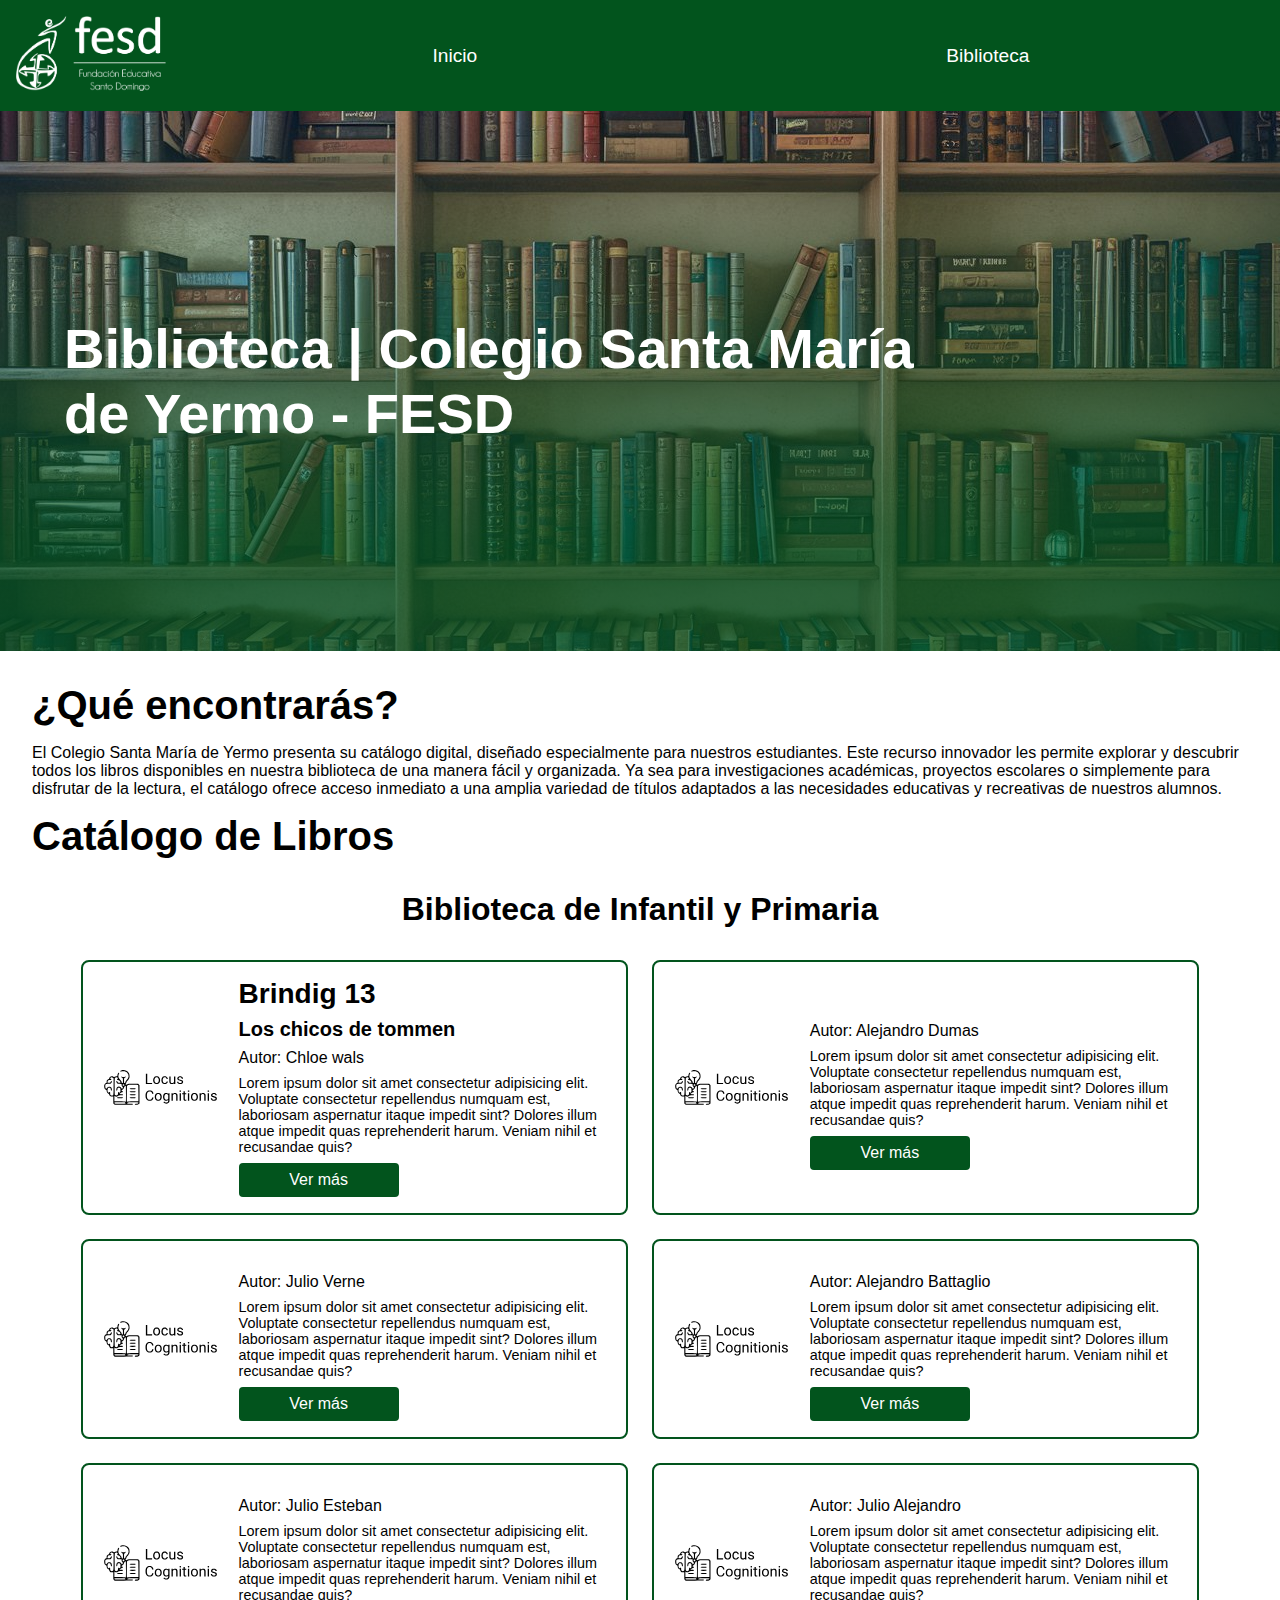
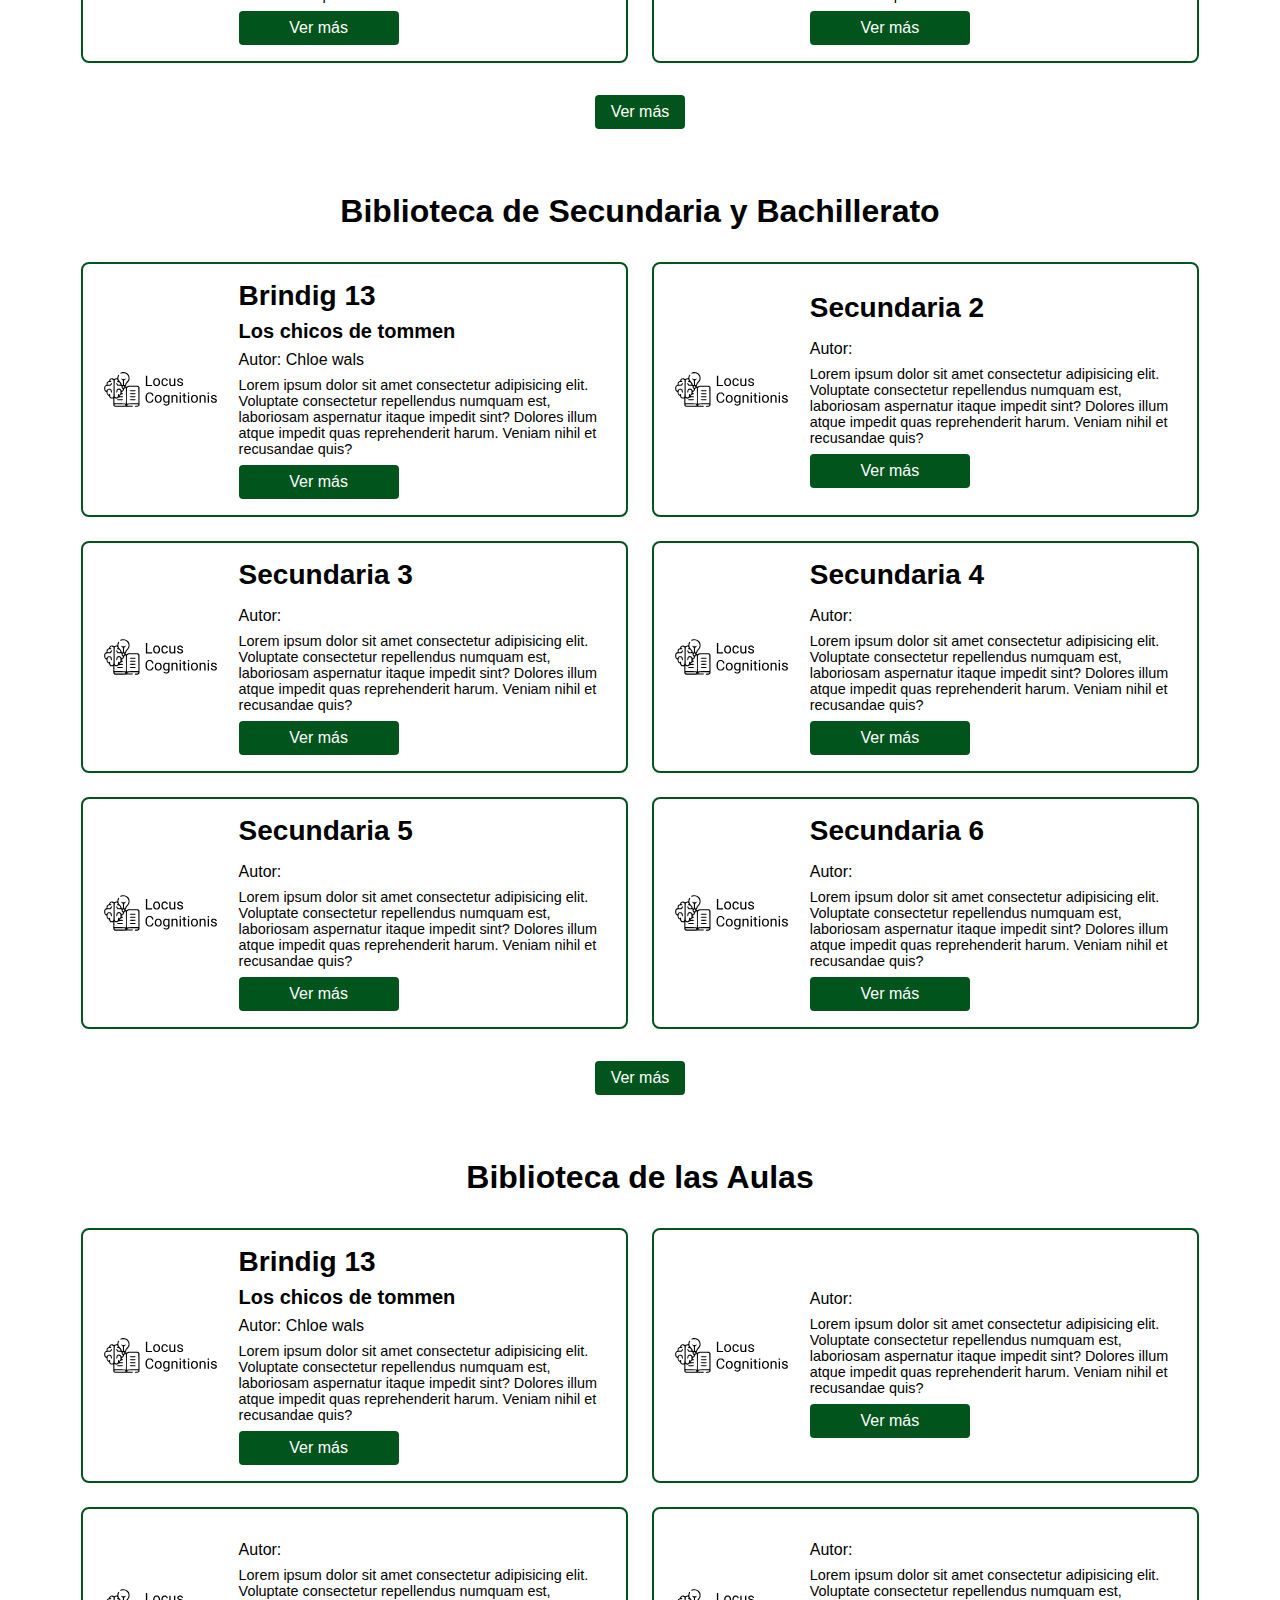
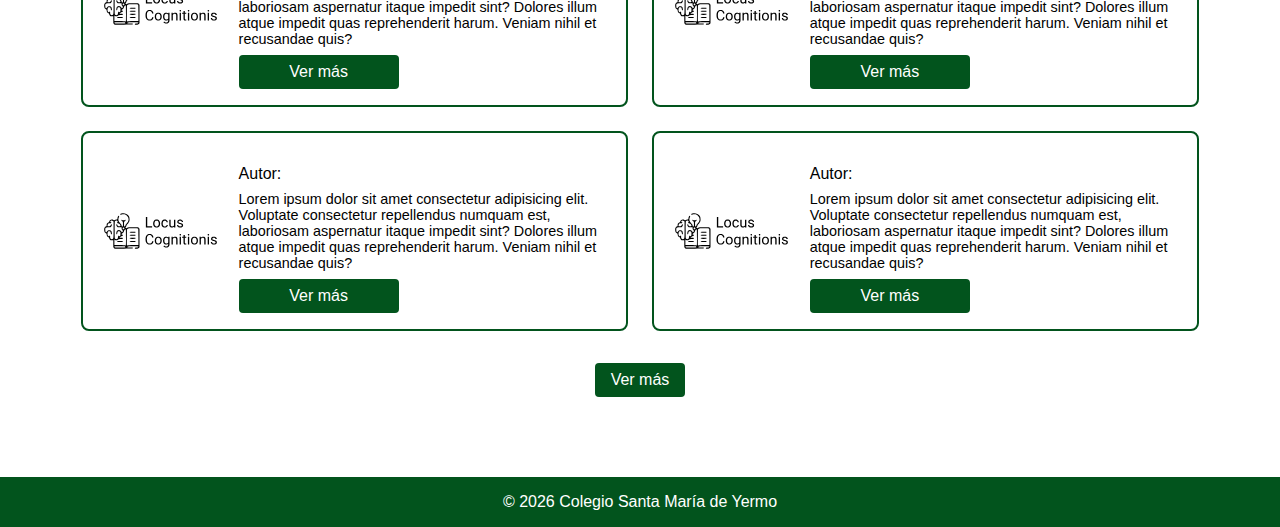
<file: index.html>
<!DOCTYPE html>
<html lang="es">

<head>
    <meta charset="UTF-8">
    <meta name="viewport" content="width=device-width, initial-scale=1.0">
    <title>Biblioteca | Colegio Santa María de Yermo - FESD</title>
    <link rel="stylesheet" href="/assets/css/style.css">
    <link rel="shortcut icon" href="/assets/img/logo/favicon.png" type="image/x-icon">
</head>

<body>
    <!-- START HEADER -->
    <header class="header">
        <!-- Logo -->
        <div class="header__logo">
            <a href="/index.html"><img src="/assets/img/logo/logo-fesd-blanco.png" alt="Logo FESD" width="150"
                    height="75"></a>
        </div>
        <!-- Menu -->
        <nav class="header__nav">
            <ul class="header__menu">
                <li class="header__menu-item"><a href="/index.html" class="header__menu-link">Inicio</a></li>
                <li class="header__menu-item">
                    <a class="header__menu-link">Biblioteca</a>
                    <ul class="header__submenu">
                        <li class="header__submenu-item"><a href="/biblioteca/aulas.html"
                                class="header__submenu-link">Aulas</a></li>
                        <li class="header__submenu-item"><a href="/biblioteca/eso-bachillerato.html"
                                class="header__submenu-link">E.S.O. y Bachillerato</a></li>
                        <li class="header__submenu-item"><a href="/biblioteca/infantil-primaria.html"
                                class="header__submenu-link">Infantil y Primaria</a></li>
                    </ul>
                </li>
            </ul>
        </nav>
    </header>
    <section class="main__header">
        <div class="main__title">
            <h1>Biblioteca | Colegio Santa María de Yermo - FESD</h1>
        </div>
    </section>
    <!-- END HEADER -->
    <!-- START MAIN -->
    <main class="main">

        <!-- START DESCRIPTION -->
        <section class="description">
            <div class="description__content">
                <h2 class="description__title">¿Qué encontrarás?</h2>
                <p class="description__text">El Colegio Santa María de Yermo presenta su catálogo digital,
                    diseñado especialmente para nuestros estudiantes. Este recurso innovador les permite explorar y
                    descubrir todos los libros disponibles en nuestra biblioteca de una manera fácil y organizada. Ya
                    sea para investigaciones académicas, proyectos escolares o simplemente para disfrutar de la lectura,
                    el catálogo ofrece acceso inmediato a una amplia variedad de títulos adaptados a las necesidades
                    educativas y recreativas de nuestros alumnos.</p>
            </div>
        </section>
        <!-- END DESCRIPTION -->
        <!-- START CATALOG -->
        <section class="catalog" data-number="4">
            <h2 class="catalog__title">Catálogo de Libros</h2>
            <div class="catalog__section">
                <h3 class="catalog__subtitle">Biblioteca de Infantil y Primaria</h3>
                <section class="books books--infantil-primaria"></section>
                <a href="/biblioteca/infantil-primaria.html" class="button button--primary"><span>Ver más</span></a>
            </div>
            <div class="catalog__section">
                <h3 class="catalog__subtitle">Biblioteca de Secundaria y Bachillerato</h3>
                <section class="books books--secundaria-bachillerato"></section>
                <a href="/biblioteca/eso-bachillerato.html" class="button button--primary"><span>Ver más</span></a>
            </div>
            <div class="catalog__section">
                <h3 class="catalog__subtitle">Biblioteca de las Aulas</h3>
                <section class="books books--aulas"></section>
                <a href="/biblioteca/aulas.html" class="button button--primary"><span>Ver más</span></a>
            </div>
        </section>
        <!-- END CATALOG -->
    </main>
    <!-- END MAIN -->
    <!-- START FOOTER -->
    <footer class="footer">
        <p class="footer__copy"></p>
    </footer>
    <!-- END FOOTER -->
    <script src="/assets/js/script.js" defer></script>
    <script src="/assets/js/main.js" defer></script>
</body>

</html>
</file>
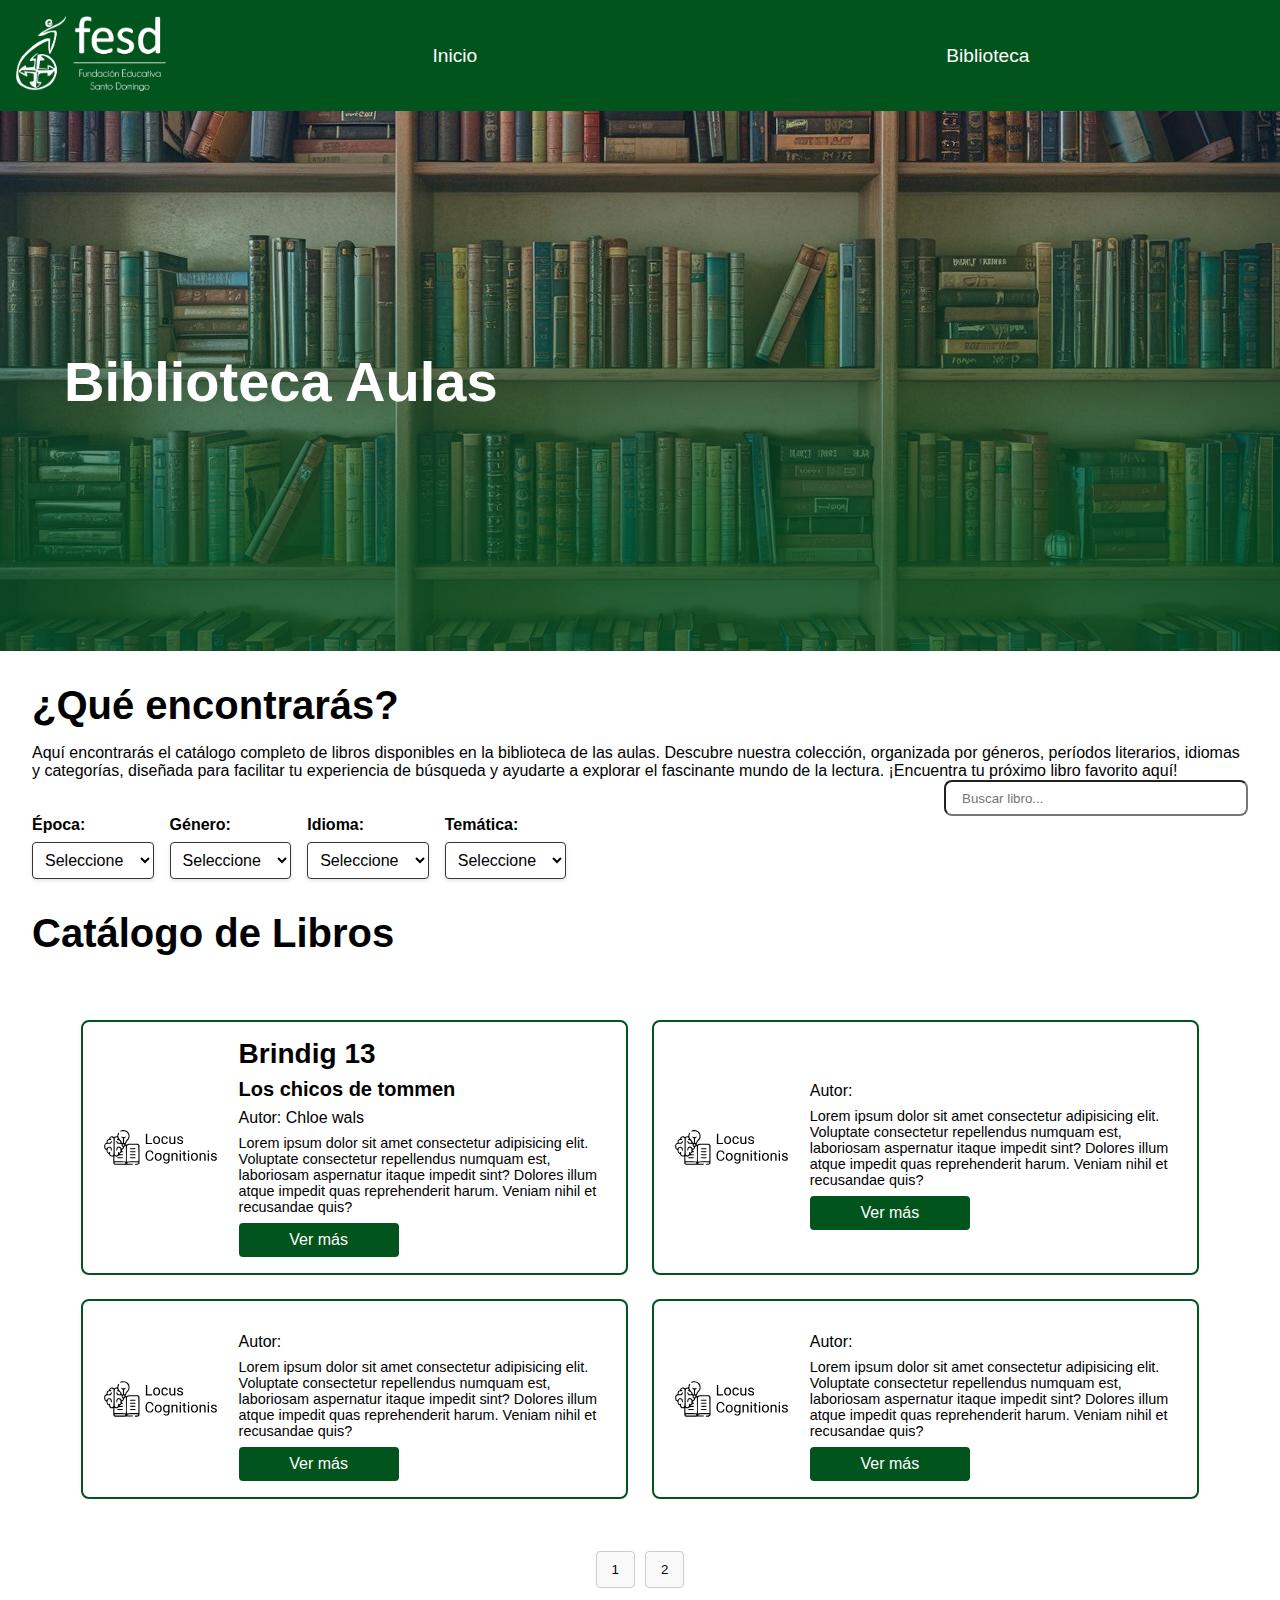
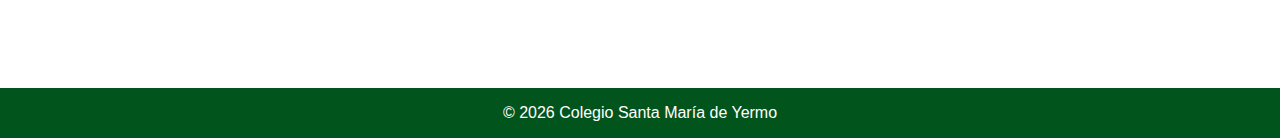
<file: biblioteca/aulas.html>
<!DOCTYPE html>
<html lang="es">

<head>
    <meta charset="UTF-8">
    <meta name="viewport" content="width=device-width, initial-scale=1.0">
    <title>Biblioteca Aulas | Colegio Santa María de Yermo - FESD</title>
    <link rel="stylesheet" href="/assets/css/style.css">
    <link rel="shortcut icon" href="/assets/img/logo/favicon.png" type="image/x-icon">
</head>

<body>
    <!-- START HEADER -->
    <header class="header">
        <!-- Logo -->
        <div class="header__logo">
            <a href="/index.html"><img src="/assets/img/logo/logo-fesd-blanco.png" alt="Logo FESD" width="150"
                    height="75"></a>
        </div>
        <!-- Menu -->
        <nav class="header__nav">
            <ul class="header__menu">
                <li class="header__menu-item"><a href="/index.html" class="header__menu-link">Inicio</a></li>
                <li class="header__menu-item">
                    <a class="header__menu-link">Biblioteca</a>
                    <ul class="header__submenu">
                        <li class="header__submenu-item"><a href="/biblioteca/aulas.html"
                                class="header__submenu-link">Aulas</a></li>
                        <li class="header__submenu-item"><a href="/biblioteca/eso-bachillerato.html"
                                class="header__submenu-link">E.S.O. y Bachillerato</a></li>
                        <li class="header__submenu-item"><a href="/biblioteca/infantil-primaria.html"
                                class="header__submenu-link">Infantil y Primaria</a></li>
                    </ul>
                </li>
            </ul>
        </nav>
    </header>
    <section class="main__header">
        <div class="main__title">
            <h1>Biblioteca Aulas</h1>
        </div>
    </section>
    <!-- END HEADER -->
    <!-- START MAIN -->
    <main class="main">

        <!-- START DESCRIPTION -->
        <section class="description">
            <div class="description__content">
                <h2 class="description__title">¿Qué encontrarás?</h2>
                <p class="description__text">Aquí encontrarás el catálogo completo de libros disponibles en la
                    biblioteca de las aulas. Descubre nuestra colección, organizada por géneros, períodos
                    literarios, idiomas y categorías, diseñada para facilitar tu experiencia de búsqueda y ayudarte a
                    explorar el fascinante mundo de la lectura. ¡Encuentra tu próximo libro favorito aquí!</p>
            </div>
        </section>
        <!-- END DESCRIPTION -->
        <!-- START NAVIGATOR -->
        <div id="navigator">
            <form id="search-form">
                <input type="text" id="search-input" placeholder="Buscar libro...">
            </form>
        </div>
        <section class="form">
            <div class="form-campo">
                <label for="epoca" class="form__label">Época:</label>
                <select name="epoca" id="epoca" class="form__select">
                    <option value="" selected>Seleccione</option>
                    <option value="antigua">Antigua</option>
                    <option value="edad-media">Edad Media</option>
                    <option value="renacimiento">Renacimiento</option>
                    <option value="barroco">Barroco</option>
                    <option value="neoclasicismo">Neoclasicismo</option>
                    <option value="romanticismo">Romanticismo</option>
                    <option value="realismo">Realismo</option>
                    <option value="naturalismo">Naturalismo</option>
                    <option value="modernismo">Modernismo</option>
                    <option value="vanguardismo">Vanguardismo</option>
                    <option value="posmodernismo">Posmodernismo</option>
                </select>
            </div>
            <div class="form-campo">
                <label for="genero" class="form__label">Género:</label>
                <select name="genero" id="genero" class="form__select">
                    <option value="" selected>Seleccione</option>
                    <option value="narrativo">Narrativo</option>
                    <option value="lirico">Lírico</option>
                    <option value="drama">Dramático</option>
                    <option value="didactico">Didáctico</option>
                    <option value="poetico">Poético</option>
                </select>
            </div>
            <div class="form-campo">
                <label for="idioma" class="form__label">Idioma:</label>
                <select name="idioma" id="idioma" class="form__select">
                    <option value="" selected>Seleccione</option>
                    <option value="castellano">Castellano</option>
                    <option value="ingles">Inglés</option>
                    <option value="frances">Francés</option>
                </select>
            </div>
            <div class="form-campo">
                <label for="tematica" class="form__label">Temática:</label>
                <select name="tematica" id="tematica" class="form__select">
                    <option value="" selected>Seleccione</option>
                    <option value="literatura">Literatura</option>
                    <option value="matematicas">Matemáticas</option>
                    <option value="clasicas">Clásicas</option>
                    <option value="historia">Historia</option>
                    <option value="diccionarios">Diccionarios</option>
                    <option value="otros-idiomas">Otros Idiomas</option>
                </select>
            </div>
        </section>
        <!-- END NAVIGATOR -->
        <!-- START CATALOG -->
        <section class="catalog">
            <h2 class="catalog__title">Catálogo de Libros</h2>
            <div class="catalog__section">
                <section class="books books--aulas"></section>
                <div id="pagination"></div>
            </div>
        </section>
        <!-- END CATALOG -->
    </main>
    <!-- END MAIN -->
    <!-- START FOOTER -->
    <footer class="footer">
        <p class="footer__copy"></p>
    </footer>
    <!-- END FOOTER -->
    <script src="/assets/js/script.js" defer></script>
    <script src="/assets/js/main.js" defer></script>
</body>

</html>
</file>
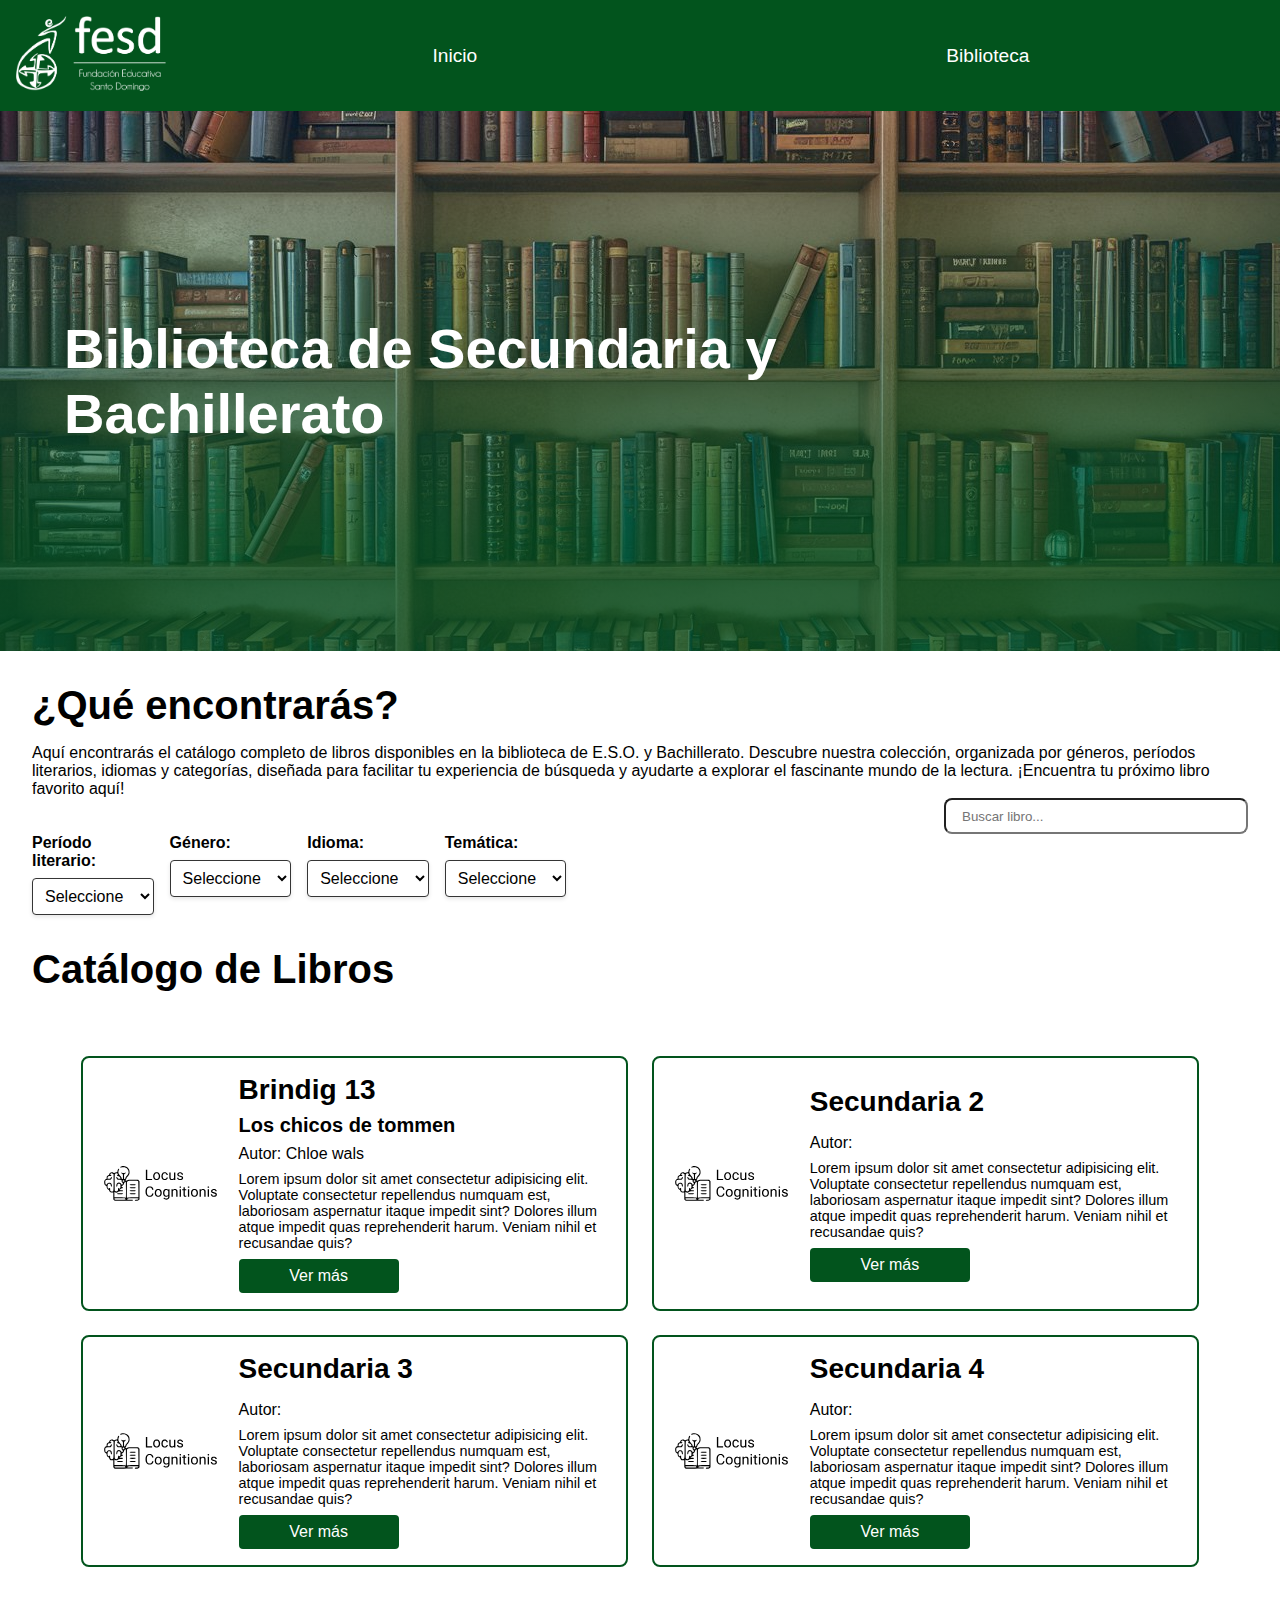
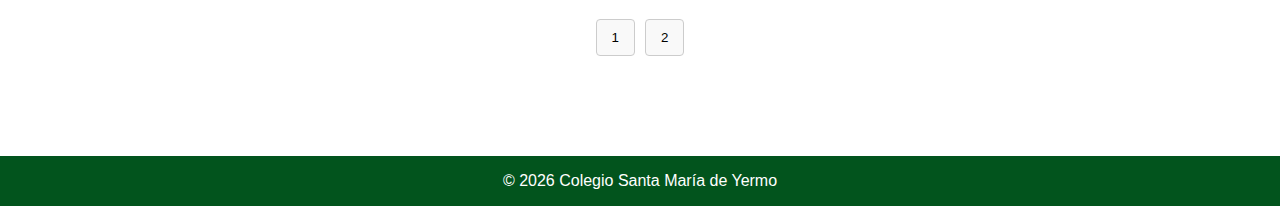
<file: biblioteca/eso-bachillerato.html>
<!DOCTYPE html>
<html lang="es">

<head>
    <meta charset="UTF-8">
    <meta name="viewport" content="width=device-width, initial-scale=1.0">
    <title>Biblioteca de Secundaria y Bachillerato | Colegio Santa María de Yermo - FESD</title>
    <link rel="stylesheet" href="/assets/css/style.css">
    <link rel="shortcut icon" href="/assets/img/logo/favicon.png" type="image/x-icon">
</head>

<body>
    <!-- START HEADER -->
    <header class="header">
        <!-- Logo -->
        <div class="header__logo">
            <a href="/index.html"><img src="/assets/img/logo/logo-fesd-blanco.png" alt="Logo FESD" width="150"
                    height="75"></a>
        </div>
        <!-- Menu -->
        <nav class="header__nav">
            <ul class="header__menu">
                <li class="header__menu-item"><a href="/index.html" class="header__menu-link">Inicio</a></li>
                <li class="header__menu-item">
                    <a class="header__menu-link">Biblioteca</a>
                    <ul class="header__submenu">
                        <li class="header__submenu-item"><a href="/biblioteca/aulas.html"
                                class="header__submenu-link">Aulas</a></li>
                        <li class="header__submenu-item"><a href="/biblioteca/eso-bachillerato.html"
                                class="header__submenu-link">E.S.O. y Bachillerato</a></li>
                        <li class="header__submenu-item"><a href="/biblioteca/infantil-primaria.html"
                                class="header__submenu-link">Infantil y Primaria</a></li>
                    </ul>
                </li>
            </ul>
        </nav>
    </header>
    <section class="main__header">
        <div class="main__title">
            <h1>Biblioteca de Secundaria y Bachillerato</h1>
        </div>
    </section>
    <!-- END HEADER -->
    <!-- START MAIN -->
    <main class="main">

        <!-- START DESCRIPTION -->
        <section class="description">
            <div class="description__content">
                <h2 class="description__title">¿Qué encontrarás?</h2>
                <p class="description__text">Aquí encontrarás el catálogo completo de libros disponibles en la
                    biblioteca de E.S.O. y Bachillerato. Descubre nuestra colección, organizada por géneros, períodos
                    literarios, idiomas y categorías, diseñada para facilitar tu experiencia de búsqueda y ayudarte a
                    explorar el fascinante mundo de la lectura. ¡Encuentra tu próximo libro favorito aquí!</p>
            </div>
        </section>
        <!-- END DESCRIPTION -->
        <!-- START NAVIGATOR -->
        <div id="navigator">
            <form id="search-form">
                <input type="text" id="search-input" placeholder="Buscar libro...">
            </form>
        </div>
        <section class="form">
            <div class="form-campo">
                <label for="epoca" class="form__label">Período literario:</label>
                <select name="epoca" id="epoca" class="form__select">
                    <option value="" selected>Seleccione</option>
                    <option value="antigua">Antigua</option>
                    <option value="edad-media">Edad Media</option>
                    <option value="renacimiento">Renacimiento</option>
                    <option value="barroco">Barroco</option>
                    <option value="neoclasicismo">Neoclasicismo</option>
                    <option value="romanticismo">Romanticismo</option>
                    <option value="realismo">Realismo</option>
                    <option value="naturalismo">Naturalismo</option>
                    <option value="modernismo">Modernismo</option>
                    <option value="vanguardismo">Vanguardismo</option>
                    <option value="posmodernismo">Posmodernismo</option>
                </select>
            </div>
            <div class="form-campo">
                <label for="genero" class="form__label">Género:</label>
                <select name="genero" id="genero" class="form__select">
                    <option value="" selected>Seleccione</option>
                    <option value="narrativo">Narrativo</option>
                    <option value="lirico">Lírico</option>
                    <option value="drama">Dramático</option>
                    <option value="didactico">Didáctico</option>
                    <option value="poetico">Poético</option>
                </select>
            </div>
            <div class="form-campo">
                <label for="idioma" class="form__label">Idioma:</label>
                <select name="idioma" id="idioma" class="form__select">
                    <option value="" selected>Seleccione</option>
                    <option value="castellano">Castellano</option>
                    <option value="ingles">Inglés</option>
                    <option value="frances">Francés</option>
                </select>
            </div>
            <div class="form-campo">
                <label for="tematica" class="form__label">Temática:</label>
                <select name="tematica" id="tematica" class="form__select">
                    <option value="" selected>Seleccione</option>
                    <option value="literatura">Literatura</option>
                    <option value="matematicas">Matemáticas</option>
                    <option value="clasicas">Clásicas</option>
                    <option value="historia">Historia</option>
                    <option value="diccionarios">Diccionarios</option>
                    <option value="otros-idiomas">Otros Idiomas</option>
                </select>
            </div>
        </section>
        <!-- END NAVIGATOR -->
        <!-- START CATALOG -->
        <section class="catalog">
            <h2 class="catalog__title">Catálogo de Libros</h2>
            <div class="catalog__section">
                <section class="books books--secundaria-bachillerato"></section>
                <div id="pagination"></div>
            </div>
        </section>
        <!-- END CATALOG -->
    </main>
    <!-- END MAIN -->
    <!-- START FOOTER -->
    <footer class="footer">
        <p class="footer__copy"></p>
    </footer>
    <!-- END FOOTER -->
    <script src="/assets/js/script.js" defer></script>
    <script src="/assets/js/main.js" defer></script>
</body>

</html>
</file>
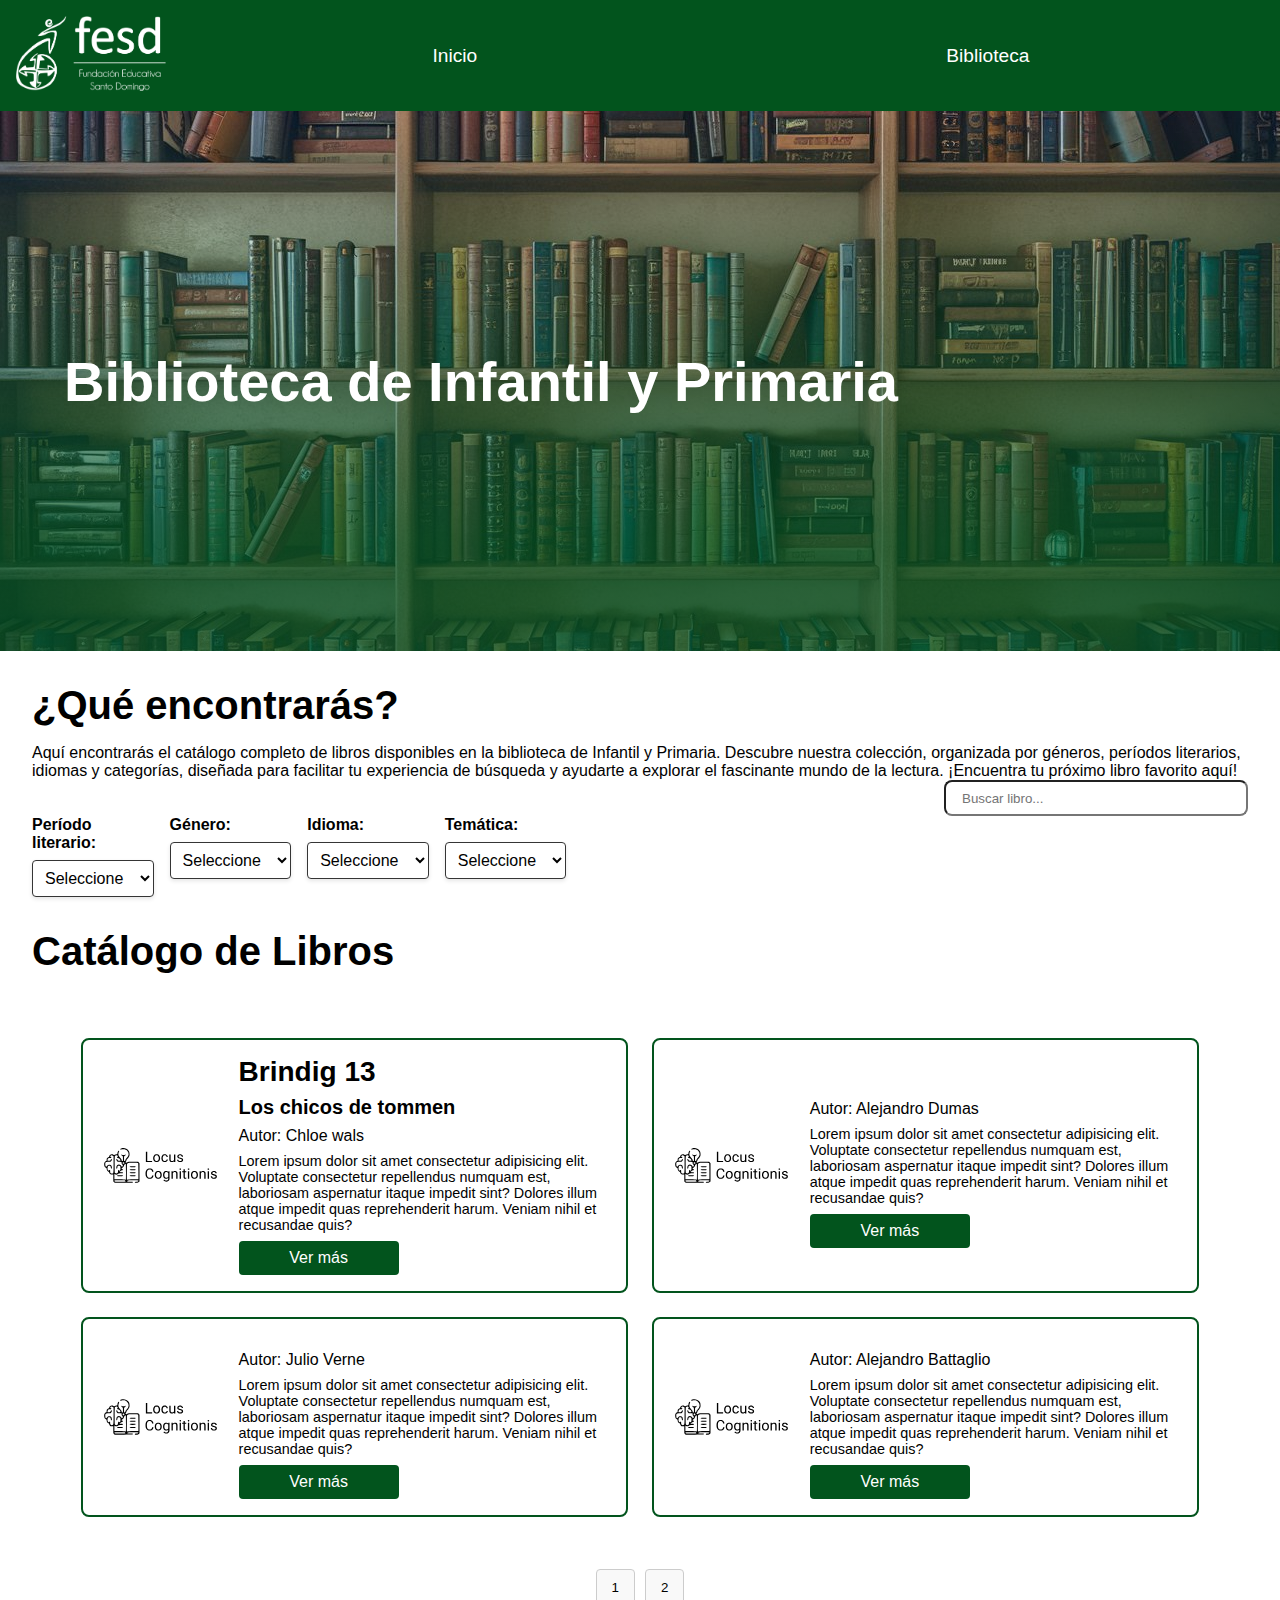
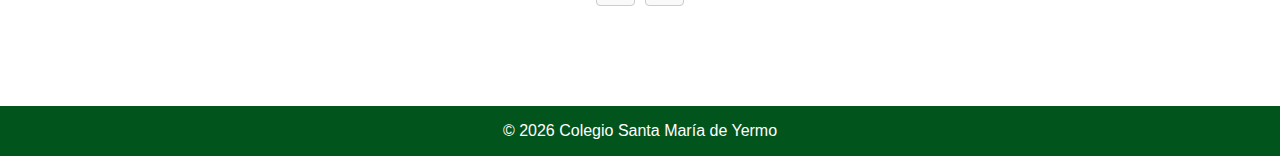
<file: biblioteca/infantil-primaria.html>
<!DOCTYPE html>
<html lang="es">

<head>
    <meta charset="UTF-8">
    <meta name="viewport" content="width=device-width, initial-scale=1.0">
    <title>Biblioteca de Infantil y Primaria | Colegio Santa María de Yermo - FESD</title>
    <link rel="stylesheet" href="/assets/css/style.css">
    <link rel="shortcut icon" href="/assets/img/logo/favicon.png" type="image/x-icon">
</head>

<body>
    <!-- START HEADER -->
    <header class="header">
        <!-- Logo -->
        <div class="header__logo">
            <a href="/index.html"><img src="/assets/img/logo/logo-fesd-blanco.png" alt="Logo FESD" width="150"
                    height="75"></a>
        </div>
        <!-- Menu -->
        <nav class="header__nav">
            <ul class="header__menu">
                <li class="header__menu-item"><a href="/index.html" class="header__menu-link">Inicio</a></li>
                <li class="header__menu-item">
                    <a class="header__menu-link">Biblioteca</a>
                    <ul class="header__submenu">
                        <li class="header__submenu-item"><a href="/biblioteca/aulas.html"
                                class="header__submenu-link">Aulas</a></li>
                        <li class="header__submenu-item"><a href="/biblioteca/eso-bachillerato.html"
                                class="header__submenu-link">E.S.O. y Bachillerato</a></li>
                        <li class="header__submenu-item"><a href="/biblioteca/infantil-primaria.html"
                                class="header__submenu-link">Infantil y Primaria</a></li>
                    </ul>
                </li>
            </ul>
        </nav>
    </header>
    <section class="main__header">
        <div class="main__title">
            <h1>Biblioteca de Infantil y Primaria</h1>
        </div>
    </section>
    <!-- END HEADER -->
    <!-- START MAIN -->
    <main class="main">

        <!-- START DESCRIPTION -->
        <section class="description">
            <div class="description__content">
                <h2 class="description__title">¿Qué encontrarás?</h2>
                <p class="description__text">Aquí encontrarás el catálogo completo de libros disponibles en la
                    biblioteca de Infantil y Primaria. Descubre nuestra colección, organizada por géneros, períodos
                    literarios, idiomas y categorías, diseñada para facilitar tu experiencia de búsqueda y ayudarte a
                    explorar el fascinante mundo de la lectura. ¡Encuentra tu próximo libro favorito aquí!

                </p>
            </div>
        </section>
        <!-- END DESCRIPTION -->
        <!-- START NAVIGATOR -->
        <div id="navigator">
            <form id="search-form">
                <input type="text" id="search-input" placeholder="Buscar libro...">
            </form>
        </div>
        <section class="form">
            <div class="form-campo">
                <label for="epoca" class="form__label">Período literario:</label>
                <select name="epoca" id="epoca" class="form__select">
                    <option value="" selected>Seleccione</option>
                    <option value="antigua">Antigua</option>
                    <option value="edad-media">Edad Media</option>
                    <option value="renacimiento">Renacimiento</option>
                    <option value="barroco">Barroco</option>
                    <option value="neoclasicismo">Neoclasicismo</option>
                    <option value="romanticismo">Romanticismo</option>
                    <option value="realismo">Realismo</option>
                    <option value="naturalismo">Naturalismo</option>
                    <option value="modernismo">Modernismo</option>
                    <option value="vanguardismo">Vanguardismo</option>
                    <option value="posmodernismo">Posmodernismo</option>
                </select>
            </div>
            <div class="form-campo">
                <label for="genero" class="form__label">Género:</label>
                <select name="genero" id="genero" class="form__select">
                    <option value="" selected>Seleccione</option>
                    <option value="narrativo">Narrativo</option>
                    <option value="lirico">Lírico</option>
                    <option value="drama">Dramático</option>
                    <option value="didactico">Didáctico</option>
                    <option value="poetico">Poético</option>
                </select>
            </div>
            <div class="form-campo">
                <label for="idioma" class="form__label">Idioma:</label>
                <select name="idioma" id="idioma" class="form__select">
                    <option value="" selected>Seleccione</option>
                    <option value="castellano">Castellano</option>
                    <option value="ingles">Inglés</option>
                    <option value="frances">Francés</option>
                </select>
            </div>
            <div class="form-campo">
                <label for="tematica" class="form__label">Temática:</label>
                <select name="tematica" id="tematica" class="form__select">
                    <option value="" selected>Seleccione</option>
                    <option value="literatura">Literatura</option>
                    <option value="matematicas">Matemáticas</option>
                    <option value="clasicas">Clásicas</option>
                    <option value="historia">Historia</option>
                    <option value="diccionarios">Diccionarios</option>
                    <option value="otros-idiomas">Otros Idiomas</option>
                </select>
            </div>
        </section>
        <!-- END NAVIGATOR -->
        <!-- START CATALOG -->
        <section class="catalog">
            <h2 class="catalog__title">Catálogo de Libros</h2>
            <div class="catalog__section">
                <section class="books books--infantil-primaria"></section>
                <div id="pagination"></div>
            </div>
        </section>
        <!-- END CATALOG -->
    </main>
    <!-- END MAIN -->
    <!-- START FOOTER -->
    <footer class="footer">
        <p class="footer__copy"></p>
    </footer>
    <!-- END FOOTER -->
    <script src="/assets/js/script.js" defer></script>
    <script src="/assets/js/main.js" defer></script>
</body>

</html>
</file>
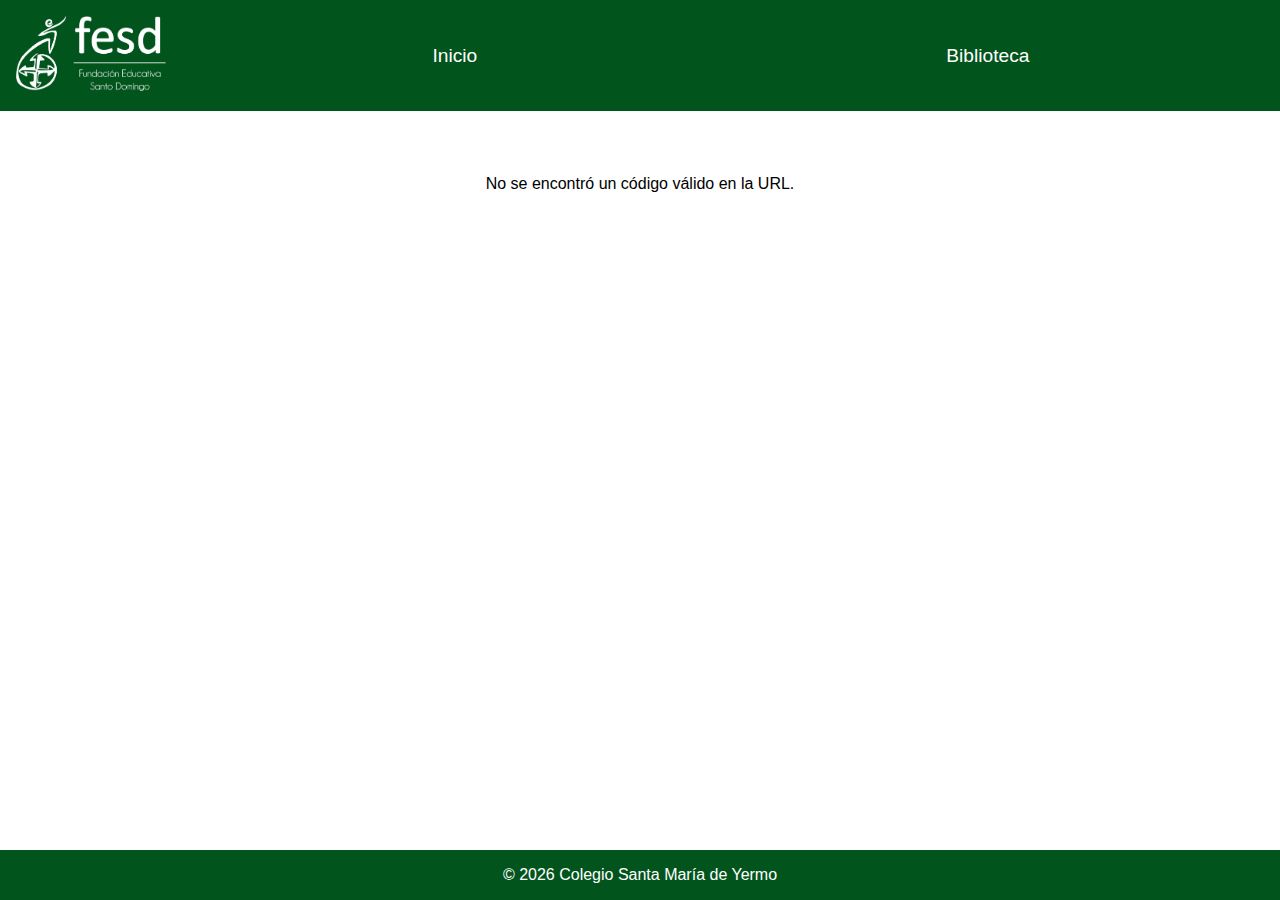
<file: biblioteca/libro.html>
<!DOCTYPE html>
<html lang="es">

<head>
    <meta charset="UTF-8">
    <meta name="viewport" content="width=device-width, initial-scale=1.0">
    <link rel="shortcut icon" href="/assets/img/logo/favicon.png" type="image/x-icon">
    <title>Biblioteca</title>
    <link rel="stylesheet" href="/assets/css/style.css">
</head>

<body>
    <!-- START HEADER -->
    <header class="header">
        <!-- Logo -->
        <div class="header__logo">
            <a href="/index.html"><img src="/assets/img/logo/logo-fesd-blanco.png" alt="Logo FESD" width="150"
                    height="75"></a>
        </div>
        <!-- Menu -->
        <nav class="header__nav">
            <ul class="header__menu">
                <li class="header__menu-item"><a href="/index.html" class="header__menu-link">Inicio</a></li>
                <li class="header__menu-item">
                    <a class="header__menu-link">Biblioteca</a>
                    <ul class="header__submenu">
                        <li class="header__submenu-item"><a href="/biblioteca/aulas.html"
                                class="header__submenu-link">Aulas</a></li>
                        <li class="header__submenu-item"><a href="/biblioteca/eso-bachillerato.html"
                                class="header__submenu-link">E.S.O. y Bachillerato</a></li>
                        <li class="header__submenu-item"><a href="/biblioteca/infantil-primaria.html"
                                class="header__submenu-link">Infantil y Primaria</a></li>
                    </ul>
                </li>
            </ul>
        </nav>
    </header>
    <!-- END HEADER -->
    <!-- START MAIN -->
    <main class="main">
        <!-- START HEAD -->
        <!-- Libros -->
        <section class="books">
            <!-- Libro -->

        </section>
        <!-- END HEAD -->
    </main>
    <!-- END MAIN -->
    <!-- START FOOTER -->
    <footer class="footer">
        <p class="footer__copy"></p>
    </footer>
    <!-- END FOOTER -->
    <script src="/assets/js/script.js" defer></script>
    <script src="/assets/js/book.js" defer></script>
</body>

</html>
</file>
<file: assets/css/style.css>
/* General Styles */
:root {
    --primary: #02541d;
    --secondary: #8AB096;
    --accent: #353535;
    --text-dark: #000000;
    --text-light: #FFFFFF;
    --hover: #8AB096;
    --dark: #252525;
    --light: #FFFFFF;
}

* {
    margin: 0;
    padding: 0;
    box-sizing: border-box;
}

body {
    font-family: 'Segoe UI', Tahoma, Geneva, Verdana, sans-serif;
    background-color: var(--light);
    color: var(--text-dark);
    overflow-x: hidden;
    display: grid;
    min-height: 100vh;
    grid-template-rows: auto 1fr auto;
}

h1 {
    font-size: 3.5rem;
}

h2 {
    font-size: 2.5rem;
}

h3 {
    font-size: 2rem;
}

h4 {
    font-size: 1.75rem;
}

h5 {
    font-size: 1.25rem;
}

p {
    font-size: 16px;
}

ul {
    list-style: none;
}

/* Header Styles */
.header {
    display: flex;
    justify-content: space-between;
    align-items: center;
    background-color: var(--primary);
    padding: 1rem;
    position: sticky;
    top: 0;
    z-index: 1;
}

.header__logo img {
    width: 150px;
    height: 75px;
}

.header__nav {
    flex-grow: 1;
    margin-left: 2rem;
}

.header__menu {
    display: flex;
    justify-content: space-around;
    align-items: center;
}

.header__menu-item {
    position: relative;
}

.header__menu-link {
    text-decoration: none;
    color: var(--text-light);
    font-size: 1.2rem;
    padding: 0.5rem 1rem;
    transition: background-color 0.3s, transform 0.3s;
}

.header__menu-link:hover {
    background-color: var(--hover);
    border-radius: 5px;
    transform: scale(1.1);
}

.header__submenu {
    display: none;
    position: absolute;
    top: 100%;
    left: 0;
    background-color: var(--primary);
    border-radius: 5px;
    box-shadow: 0 4px 6px rgba(0, 0, 0, 0.2);
    padding: 0.5rem 1rem;
}

.header__submenu-item {
    padding: 0.5rem 1rem;
    white-space: nowrap;
}

.header__submenu-link {
    text-decoration: none;
    color: var(--text-light);
    padding: 0.5rem 1rem;
    transition: background-color 0.3s;
}

.header__submenu-link:hover {
    background-color: var(--hover);
    border-radius: 5px;
    transform: scale(1.1);
}

.header__menu-item:hover .header__submenu {
    display: block;
}

/* Main Styles */
.main {
    padding: 2rem;
}

.main__header {
    margin: 0;
    min-height: 60vh;
    padding: 0 25% 0 5%;
    display: flex;
    align-items: center;
    color: var(--light);
    background: linear-gradient(180deg, rgba(255, 255, 255, 0) 0%, rgba(2, 84, 29, 0.7) 80%),
        url('/assets/img/img/libreria.jpeg') center/cover no-repeat;
}

.description__content {
    display: flex;
    flex-direction: column;
    gap: 1rem;
}

.catalog {
    padding: 1rem 0;
}

.catalog__section {
    display: flex;
    flex-direction: column;
    align-items: center;
    padding: 2rem 0;
}

.books,
.book {
    display: flex;
    flex-wrap: wrap;
    justify-content: center;
    gap: 1.5rem;
    padding: 2rem 0;
}

.books__item,
.book__item {
    display: flex;
    flex-direction: row;
    align-items: center;
    width: 45%;
    border: 2px solid var(--primary);
    border-radius: 8px;
    padding: 1rem;
    gap: 1rem;
    background-color: var(--light);
    transition: transform 0.3s ease;
}

.books__item:hover,
.book__item:hover {
    transform: scale(1.05);
}

.books__item-image,
.book__item-image {
    flex: 1;
    display: flex;
    justify-content: center;
    align-items: center;
}

.books__item-image img,
.book__item-image img {
    width: 100%;
    height: auto;
    max-width: 150px;
}

.books__item-text,
.book__item-text {
    flex: 3;
    display: flex;
    flex-direction: column;
}

.books__item-title,
.books__item-subtitle,
.books__item-author,
.books__item-description,
.book__item-title,
.book__item-subtitle,
.book__item-author,
.book__item-description {
    margin-bottom: 0.5rem;
}

.books__item-description,
.book__item-description {
    font-size: 0.9rem;
}

/* Pagination Styles */
#pagination {
    display: flex;
    justify-content: center;
    margin: 20px 0;
}

.pagination__button {
    margin: 0 5px;
    padding: 10px 15px;
    border: 1px solid #ccc;
    background-color: #f9f9f9;
    cursor: pointer;
    border-radius: 4px;
}

.pagination__button:hover {
    background-color: #ddd;
}

.pagination__button:focus {
    background-color: #02541d;
    color: white;
}

/* Button Styles */
.button {
    max-width: 10rem;
    padding: 0.5rem 1rem;
    border-radius: 4px;
    transition: background-color 0.3s ease;
    text-align: center;
    text-decoration: none;
}

.button--primary {
    color: var(--light);
    background-color: var(--primary);
}

.button--primary:hover {
    background-color: var(--hover);
}

/* Search Form Styles */
#search-form {
    display: flex;
    justify-content: end;
}

#search-input {
    width: 25%;
    height: 2rem;
    border-radius: 8px;
    padding: 1rem;
}

/* Form Styles */
.form {
    display: flex;
    flex-direction: row;
    flex-wrap: wrap;
    gap: 1rem;
}

.form-campo {
    display: block;
    width: 10%;
}

.form__label {
    display: block;
    margin-bottom: 0.5rem;
    font-weight: bold;
}

.form__select {
    width: 100%;
    max-width: 300px;
    padding: 0.5rem;
    margin-bottom: 1rem;
    font-size: 1rem;
    border: 1px solid var(--accent);
    border-radius: 4px;
    background-color: var(--light);
    box-shadow: 0 2px 4px rgba(0, 0, 0, 0.1);
}

.form__select:focus {
    outline: none;
    border-color: var(--primary);
    box-shadow: 0 0 4px rgba(2, 84, 29, 0.5);
}

.form__select:hover {
    border-color: var(--hover);
}

/* Footer Styles */
.footer {
    text-align: center;
    padding: 1rem;
    background-color: var(--primary);
    color: var(--light);
}
</file>
